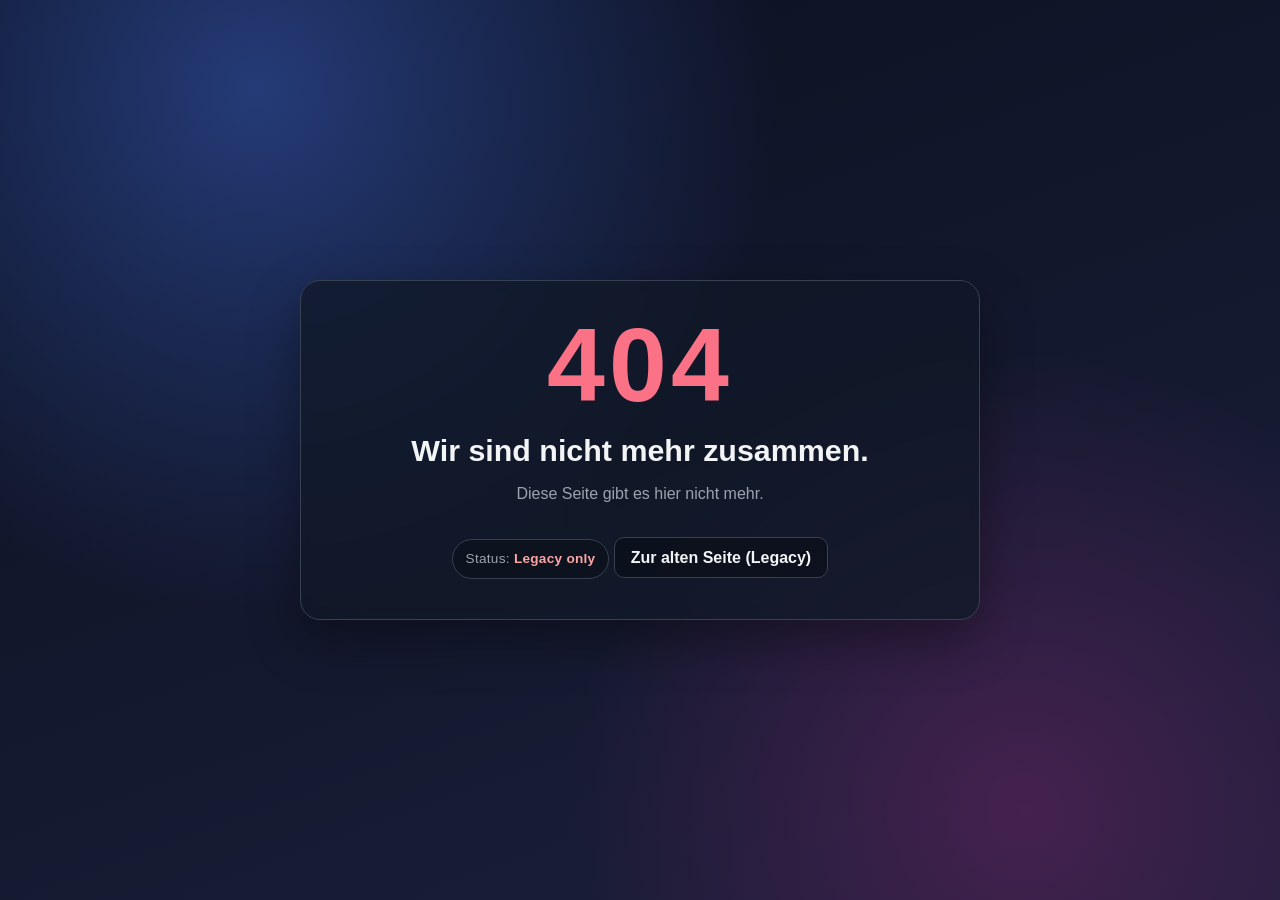
<file: index.html>
<!DOCTYPE html>
<html lang="de">
<head>
  <meta charset="UTF-8" />
  <meta name="viewport" content="width=device-width, initial-scale=1.0" />
  <title>404 – Nicht mehr zusammen</title>
  <style>
    :root {
      color-scheme: dark;
      --bg-1: #0b1020;
      --bg-2: #1b1f3a;
      --txt: #f3f4f6;
      --muted: #9ca3af;
      --accent: #fb7185;
      --line: #374151;
    }

    * { box-sizing: border-box; }

    html,
    body {
      height: 100%;
      overflow: hidden;
    }

    body {
      margin: 0;
      display: grid;
      place-items: center;
      font-family: ui-sans-serif, -apple-system, BlinkMacSystemFont, "Segoe UI", sans-serif;
      color: var(--txt);
      background: radial-gradient(circle at 20% 10%, #243b77 0%, transparent 40%),
                  radial-gradient(circle at 80% 90%, #44214f 0%, transparent 35%),
                  linear-gradient(160deg, var(--bg-1), var(--bg-2));
      padding: 2rem;
    }

    .card {
      width: min(680px, 100%);
      border: 1px solid var(--line);
      border-radius: 20px;
      padding: 2rem;
      backdrop-filter: blur(6px);
      background: rgba(17, 24, 39, 0.75);
      box-shadow: 0 20px 50px rgba(0, 0, 0, 0.35);
      text-align: center;
    }

    .code {
      font-size: clamp(3rem, 12vw, 6.5rem);
      font-weight: 800;
      line-height: 1;
      letter-spacing: 0.04em;
      margin: 0;
      color: var(--accent);
    }

    h1 {
      margin: 1rem 0 0.8rem;
      font-size: clamp(1.2rem, 3vw, 1.9rem);
    }

    p {
      margin: 0.5rem 0;
      color: var(--muted);
      line-height: 1.6;
      font-size: 1rem;
    }

    .status {
      margin-top: 1.5rem;
      display: inline-block;
      padding: 0.5rem 0.8rem;
      border-radius: 999px;
      border: 1px solid var(--line);
      font-size: 0.85rem;
      letter-spacing: 0.02em;
      background: rgba(0, 0, 0, 0.25);
    }

    .status strong { color: #fca5a5; }

    .legacy-link {
      margin-top: 1.4rem;
      display: inline-flex;
      align-items: center;
      justify-content: center;
      gap: 0.4rem;
      padding: 0.65rem 1rem;
      border-radius: 10px;
      border: 1px solid var(--line);
      background: rgba(0, 0, 0, 0.3);
      color: var(--txt);
      text-decoration: none;
      font-weight: 600;
    }

    .legacy-link:hover {
      border-color: #6b7280;
      background: rgba(0, 0, 0, 0.45);
    }
  </style>
</head>
<body>
  <main class="card" role="main" aria-labelledby="headline">
    <p class="code">404</p>
    <h1 id="headline">Wir sind nicht mehr zusammen.</h1>
    <p>Diese Seite gibt es hier nicht mehr.</p>
    <p class="status">Status: <strong>Legacy only</strong></p>
    <a class="legacy-link" href="/old/" aria-label="Zur alten Seite wechseln">Zur alten Seite (Legacy)</a>
  </main>
</body>
</html>
</file>
